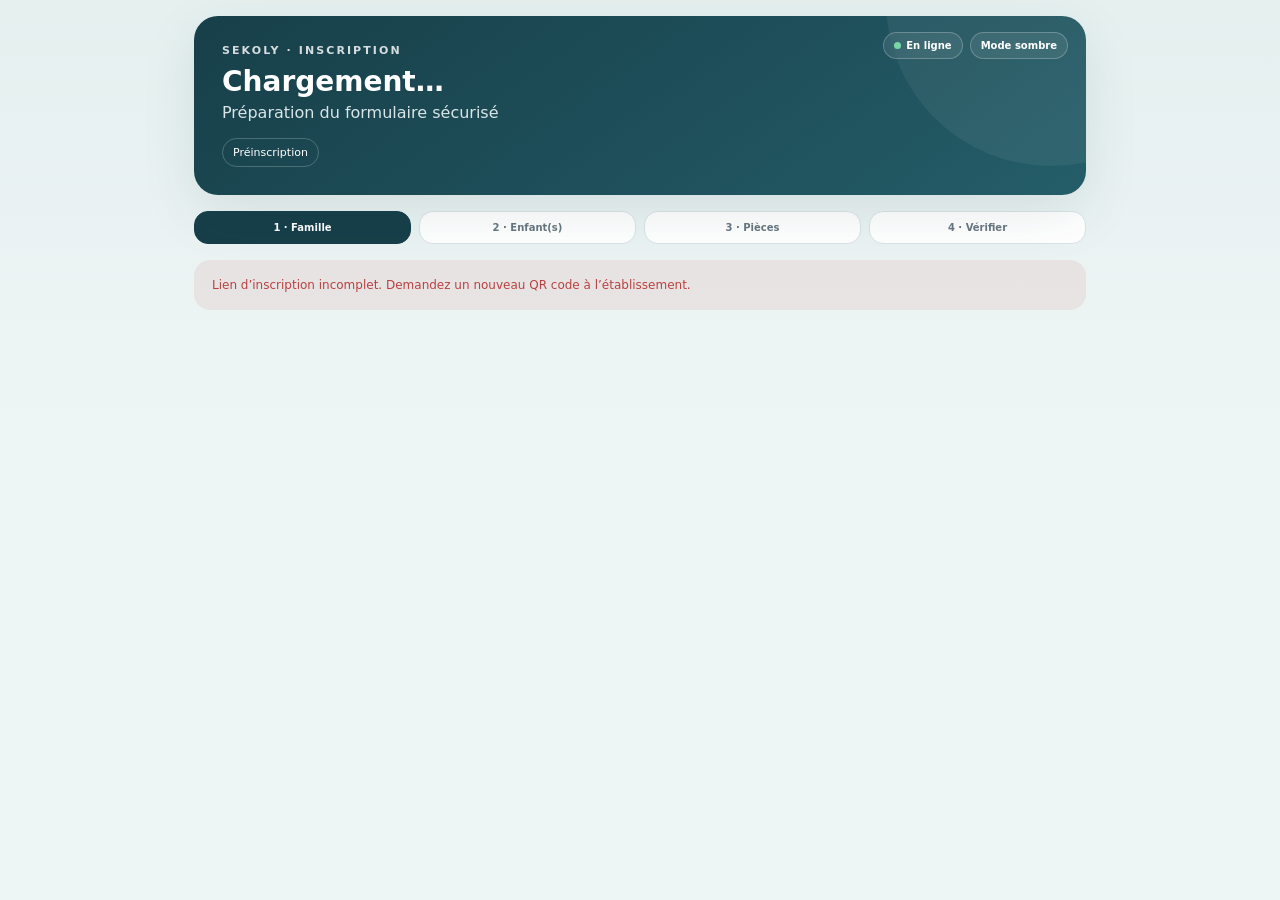
<file: sekoly/enrollment/index.html>
<!doctype html>
<html lang="fr">
<head>
  <meta charset="utf-8" />
  <meta name="viewport" content="width=device-width,initial-scale=1,viewport-fit=cover" />
  <meta name="referrer" content="no-referrer" />
  <meta name="theme-color" content="#173f49" />
  <meta name="sekoly-build" content="2026-10-04-secure-submission-v2" />
  <title>Préinscription Sekoly</title>
  <style>
    :root{color-scheme:light;--bg:#eef5f5;--card:#fff;--card2:#f8fbfb;--ink:#17242b;--muted:#687780;--line:#d8e4e7;--brand:#173f49;--brand2:#245d68;--accent:#2f7a54;--accentSoft:#eaf6ef;--danger:#b94141;--warning:#9a651f;--shadow:0 18px 55px rgba(21,56,66,.10)}
    html[data-theme="dark"]{color-scheme:dark;--bg:#0c1519;--card:#132027;--card2:#17262d;--ink:#eef5f6;--muted:#9db0b8;--line:#2a3d45;--brand:#194b57;--brand2:#276a77;--accent:#70c096;--accentSoft:#18372a;--danger:#ef8d8d;--warning:#e7b76f;--shadow:0 18px 55px rgba(0,0,0,.28)}
    *{box-sizing:border-box}html{scroll-behavior:smooth}body{margin:0;min-height:100vh;background:linear-gradient(180deg,#e5f0ef 0,var(--bg) 430px);color:var(--ink);font-family:Inter,ui-sans-serif,system-ui,-apple-system,"Segoe UI",sans-serif;transition:.2s}html[data-theme="dark"] body{background:linear-gradient(180deg,#091519 0,var(--bg) 430px)}
    button,input,select,textarea{font:inherit}.shell{max-width:920px;margin:0 auto;padding:16px 14px 70px}.hero{position:relative;overflow:hidden;padding:28px;border-radius:24px;background:linear-gradient(145deg,var(--brand),var(--brand2));color:white;box-shadow:var(--shadow)}.hero:after{content:"";position:absolute;width:330px;height:330px;border-radius:50%;background:rgba(255,255,255,.06);right:-130px;top:-180px}.hero-tools{position:absolute;z-index:2;right:18px;top:16px;display:flex;gap:7px}.tool{border:1px solid rgba(255,255,255,.24);background:rgba(255,255,255,.08);color:white;border-radius:999px;padding:7px 10px;font-size:10px;font-weight:800;backdrop-filter:blur(8px)}button.tool{cursor:pointer}.dot{display:inline-block;width:7px;height:7px;border-radius:50%;background:#7ad7a5;margin-right:5px}.dot.offline{background:#efb06a}.brand{font-size:11px;font-weight:900;letter-spacing:.19em;opacity:.82}.hero h1{position:relative;margin:10px 0 5px;font-size:28px;line-height:1.1}.hero p{position:relative;margin:0;color:#d9e6e8}.campaign{position:relative;display:inline-flex;margin-top:16px;border:1px solid rgba(255,255,255,.22);border-radius:999px;padding:7px 10px;font-size:11px}
    .notice{margin-top:14px;padding:13px 15px;border-left:4px solid var(--accent);border-radius:12px;background:var(--accentSoft);font-size:12px;line-height:1.55}.progress{display:grid;grid-template-columns:repeat(4,1fr);gap:8px;margin:16px 0}.step-chip{border:1px solid var(--line);background:var(--card);border-radius:14px;padding:10px 9px;color:var(--muted);font-size:10px;font-weight:850;text-align:center}.step-chip.active{background:var(--brand);border-color:var(--brand);color:white}.step-chip.done{border-color:rgba(47,122,84,.4);color:var(--accent)}
    .card{margin-top:14px;padding:20px;border:1px solid var(--line);border-radius:20px;background:var(--card);box-shadow:0 8px 26px rgba(20,49,58,.045)}.card h2{margin:0 0 5px;font-size:16px}.sub{margin:0 0 16px;color:var(--muted);font-size:11px;line-height:1.55}.grid{display:grid;grid-template-columns:repeat(2,minmax(0,1fr));gap:12px}.span2{grid-column:span 2}.field label{display:block;margin-bottom:5px;color:var(--muted);font-size:10px;font-weight:850;text-transform:uppercase;letter-spacing:.045em}.field input,.field select,.field textarea{width:100%;min-height:46px;border:1px solid var(--line);border-radius:12px;background:var(--card2);color:var(--ink);padding:10px 12px;outline:none;transition:.15s}.field textarea{min-height:84px;resize:vertical}.field input:focus,.field select:focus,.field textarea:focus{border-color:var(--accent);box-shadow:0 0 0 3px rgba(47,122,84,.10)}.divider{height:1px;background:var(--line);margin:17px 0}.section-title{font-size:11px;font-weight:900;text-transform:uppercase;letter-spacing:.06em;color:var(--muted);margin-bottom:10px}
    .child{margin-top:12px;padding:16px;border:1px solid var(--line);border-radius:16px;background:var(--card2)}.child-head{display:flex;align-items:center;justify-content:space-between;gap:10px;margin-bottom:13px}.child-head strong{font-size:13px}.doc-box{padding:13px;border:1px dashed var(--line);border-radius:14px;background:var(--card2)}.doc-box label{display:block;font-size:10px;font-weight:850;color:var(--muted);margin-bottom:6px}.doc-box input{width:100%;font-size:11px}.docs-grid{display:grid;grid-template-columns:repeat(2,minmax(0,1fr));gap:10px}
    .actions{display:flex;align-items:center;justify-content:space-between;gap:10px;margin-top:16px}.btn{min-height:44px;border:0;border-radius:12px;padding:10px 15px;font-weight:850;cursor:pointer}.btn:disabled{opacity:.55;cursor:not-allowed}.primary{background:var(--brand);color:white}.secondary{background:var(--card2);color:var(--ink);border:1px solid var(--line)}.success{background:var(--accent);color:white}.danger{background:rgba(185,65,65,.1);color:var(--danger)}.add{background:var(--accentSoft);color:var(--accent)}.fine{color:var(--muted);font-size:10px;line-height:1.55}.review{display:grid;gap:8px}.review-row{display:flex;justify-content:space-between;gap:18px;padding:11px 12px;border:1px solid var(--line);border-radius:12px;background:var(--card2);font-size:11px}.review-row span{color:var(--muted)}.consent{display:flex;gap:9px;align-items:flex-start;margin-top:15px;font-size:11px;color:var(--muted)}.consent input{margin-top:2px}.saving{min-height:16px;margin-top:8px;color:var(--muted);font-size:10px}.hidden{display:none!important}.loading{padding:42px;text-align:center;color:var(--muted)}.error-card{margin-top:16px;padding:18px;border-radius:16px;background:rgba(185,65,65,.09);color:var(--danger);font-size:12px}.success-card{text-align:center;padding:30px}.checkmark{width:54px;height:54px;margin:0 auto 12px;border-radius:50%;display:grid;place-items:center;background:var(--accent);color:white;font-size:27px;font-weight:900}.reference{font-family:ui-monospace,SFMono-Regular,Menlo,monospace;font-size:22px;font-weight:900;margin:12px 0}.portal-link{display:inline-flex;margin-top:12px;text-decoration:none}
    .custom-fields-title{grid-column:1/-1;margin:6px 0 0;padding-top:12px;border-top:1px solid var(--line);font-size:10px;font-weight:900;text-transform:uppercase;letter-spacing:.06em;color:var(--muted)}.field-note{display:block;margin-top:4px;color:var(--muted);font-size:9px;line-height:1.4}
    .form-sections{display:grid;gap:14px;margin-top:12px}.form-section{min-width:0;margin:0;padding:14px;border:1px solid var(--line);border-radius:16px;background:var(--card2)}.form-section legend{padding:0 7px;font-size:12px;font-weight:900;color:var(--ink)}.form-section-desc{margin:-2px 0 11px;color:var(--muted);font-size:10px;line-height:1.5}
    .portal-wrap{display:grid;gap:14px}.portal-card{padding:18px;border:1px solid var(--line);border-radius:18px;background:var(--card);box-shadow:0 8px 26px rgba(20,49,58,.045)}.portal-head{display:flex;justify-content:space-between;align-items:flex-start;gap:14px}.portal-title{margin:0;font-size:15px}.portal-code{font-family:ui-monospace,SFMono-Regular,Menlo,monospace;font-size:11px;color:var(--muted);margin-top:4px}.portal-row{display:flex;justify-content:space-between;align-items:center;gap:12px;padding:11px 0;border-bottom:1px solid var(--line)}.portal-row:last-child{border-bottom:0}.portal-row small{display:block;color:var(--muted);margin-top:3px}.pill{display:inline-flex;padding:5px 8px;border-radius:999px;background:var(--card2);font-size:9px;font-weight:850}.checklist{display:grid;gap:7px;margin-top:10px}.check-item{display:flex;align-items:center;gap:8px;flex-wrap:wrap;padding:8px 9px;border:1px solid var(--line);border-radius:10px;background:var(--card2);font-size:10px}.check-item>span{flex:1;min-width:150px}.state-good{color:var(--accent)}.state-warn{color:var(--warning)}.mini-upload{display:inline-flex;align-items:center;padding:6px 8px;border-radius:8px;background:var(--accentSoft);color:var(--accent);font-size:9px;font-weight:850;cursor:pointer}.mini-upload input{display:none}.portal-actions{display:flex;flex-wrap:wrap;gap:8px;margin-top:12px}
    @media(max-width:700px){.shell{padding:8px 10px 60px}.hero{padding:58px 20px 22px;border-radius:20px}.hero-tools{right:12px;top:12px}.hero h1{font-size:22px}.progress{gap:5px}.step-chip{padding:8px 4px;font-size:8px}.card{padding:16px}.grid,.docs-grid{grid-template-columns:1fr}.span2{grid-column:auto}.actions{position:sticky;bottom:8px;z-index:5;padding:8px;border:1px solid var(--line);border-radius:14px;background:color-mix(in srgb,var(--card) 94%,transparent);backdrop-filter:blur(8px)}.actions .btn{flex:1}.review-row{align-items:flex-start}}
  </style>
</head>
<body>
  <main class="shell">
    <section class="hero">
      <div class="hero-tools">
        <span class="tool"><span id="netDot" class="dot"></span><span id="netLabel">En ligne</span></span>
        <button id="themeToggle" class="tool" type="button">Mode sombre</button>
      </div>
      <div class="brand">SEKOLY · INSCRIPTION</div>
      <h1 id="schoolName">Chargement…</h1>
      <p id="schoolMeta">Préparation du formulaire sécurisé</p>
      <div id="campaignName" class="campaign">Préinscription</div>
    </section>

    <div id="notice" class="notice hidden"></div>

    <div id="progress" class="progress">
      <div class="step-chip active">1 · Famille</div>
      <div class="step-chip">2 · Enfant(s)</div>
      <div class="step-chip">3 · Pièces</div>
      <div class="step-chip">4 · Vérifier</div>
    </div>

    <div id="loading" class="card loading">Chargement du formulaire…</div>
    <div id="fatal" class="error-card hidden"></div>

    <form id="form" class="hidden" novalidate>
      <section class="card step" data-step="0">
        <h2>Responsable familial</h2>
        <p class="sub">Renseignez le parent ou responsable qui sera contacté en priorité par l’établissement.</p>
        <div class="grid">
          <div class="field"><label>Nom *</label><input name="guardianLastName" autocomplete="family-name" required maxlength="120"></div>
          <div class="field"><label>Prénoms</label><input name="guardianFirstName" autocomplete="given-name" maxlength="120"></div>
          <div class="field"><label>Lien avec l’enfant *</label><select name="relationship"><option value="FATHER">Père</option><option value="MOTHER">Mère</option><option value="GUARDIAN">Tuteur / responsable légal</option><option value="OTHER">Autre</option></select></div>
          <div class="field"><label>Téléphone principal *</label><input name="phonePrimary" autocomplete="tel" inputmode="tel" required maxlength="40"></div>
          <div class="field"><label>Deuxième téléphone</label><input name="phoneSecondary" inputmode="tel" maxlength="40"></div>
          <div class="field"><label>Email</label><input name="email" type="email" autocomplete="email" maxlength="160"></div>
          <div class="field"><label>N° CIN</label><input name="cinNumber" maxlength="80"></div>
          <div class="field"><label>Date de délivrance CIN</label><input name="cinIssuedAt" type="date"></div>
          <div class="field"><label>Lieu de délivrance CIN</label><input name="cinIssuePlace" maxlength="160"></div>
          <div class="field"><label>Profession</label><input name="occupation" maxlength="160"></div>
          <div class="field span2"><label>Adresse</label><input name="address" autocomplete="street-address" maxlength="250"></div>
          <div class="field"><label>Ville / Commune</label><input name="city" maxlength="120"></div>
          <div class="field"><label>Contact préféré</label><select name="preferredContact"><option value="PHONE">Appel</option><option value="WHATSAPP">WhatsApp</option><option value="SMS">SMS</option><option value="EMAIL">Email</option></select></div>
        </div>

        <div class="divider"></div>
        <div class="section-title">Deuxième responsable (facultatif)</div>
        <div class="grid">
          <div class="field"><label>Lien</label><select name="secondaryRelationship"><option value="OTHER">Autre responsable</option><option value="FATHER">Père</option><option value="MOTHER">Mère</option><option value="GUARDIAN">Tuteur</option></select></div>
          <div class="field"><label>Nom</label><input name="secondaryLastName" maxlength="120"></div>
          <div class="field"><label>Prénoms</label><input name="secondaryFirstName" maxlength="120"></div>
          <div class="field"><label>Téléphone</label><input name="secondaryPhonePrimary" inputmode="tel" maxlength="40"></div>
          <div class="field"><label>Email</label><input name="secondaryEmail" type="email" maxlength="160"></div>
          <div class="field"><label>N° CIN</label><input name="secondaryCinNumber" maxlength="80"></div>
          <div class="field"><label>Date CIN</label><input name="secondaryCinIssuedAt" type="date"></div>
          <div class="field"><label>Lieu CIN</label><input name="secondaryCinIssuePlace" maxlength="160"></div>
          <div class="field span2"><label>Profession</label><input name="secondaryOccupation" maxlength="160"></div>
        </div>
        <div id="customFamilyFields" class="grid" style="margin-top:12px"></div>
        <div id="familySections" class="form-sections"></div>
        <div class="actions"><span></span><button type="button" class="btn primary" data-next>Continuer</button></div>
      </section>

      <section class="card step hidden" data-step="1">
        <div style="display:flex;align-items:flex-start;justify-content:space-between;gap:12px">
          <div><h2>Enfant(s)</h2><p class="sub">Vous pouvez envoyer plusieurs dossiers dans la même demande familiale.</p></div>
          <button id="addChild" type="button" class="btn add">+ Ajouter</button>
        </div>
        <div id="children"></div>
        <div class="actions"><button type="button" class="btn secondary" data-prev>Retour</button><button type="button" class="btn primary" data-next>Continuer</button></div>
      </section>

      <section class="card step hidden" data-step="2">
        <h2>Pièces justificatives</h2>
        <p class="sub">Vous pouvez les joindre maintenant ou les remettre plus tard à l’établissement. PDF, JPG, PNG ou WEBP, 10 Mo maximum.</p>
        <div class="section-title">Documents de la famille</div>
        <div id="familyDocs" class="docs-grid"></div>
        <div class="divider"></div>
        <div class="section-title">Documents par enfant</div>
        <div id="childDocs"></div>
        <div class="actions"><button type="button" class="btn secondary" data-prev>Retour</button><button type="button" class="btn primary" data-next>Continuer</button></div>
      </section>

      <section class="card step hidden" data-step="3">
        <h2>Vérification</h2>
        <p class="sub">Contrôlez les informations avant l’envoi. La demande ne devient une inscription définitive qu’après validation par l’école.</p>
        <div id="review" class="review"></div>
        <label class="consent"><input id="consent" type="checkbox"><span>Je confirme que les informations fournies sont exactes et j’autorise l’établissement à me contacter au sujet de cette demande.</span></label>
        <div id="saving" class="saving"></div>
        <div class="actions"><button type="button" class="btn secondary" data-prev>Retour</button><button id="submitBtn" type="submit" class="btn success">Envoyer la demande</button></div>
      </section>
    </form>

    <section id="portalApp" class="portal-wrap hidden">
      <article class="portal-card">
        <div class="portal-head">
          <div>
            <h2 class="portal-title" id="portalFamilyName">Portail famille</h2>
            <div class="portal-code" id="portalFamilyCode"></div>
          </div>
          <span class="pill">Accès sécurisé</span>
        </div>
        <p class="sub" id="portalSchoolName"></p>
        <div class="portal-actions">
          <button id="portalNewRequest" type="button" class="btn primary hidden">Inscrire ou réinscrire un enfant</button>
          <button id="portalRefresh" type="button" class="btn secondary">Actualiser</button>
        </div>
      </article>
      <article class="portal-card">
        <h2 class="portal-title">Mes enfants</h2>
        <div id="portalStudents" style="margin-top:8px"></div>
      </article>
      <article class="portal-card">
        <h2 class="portal-title">Mes demandes</h2>
        <p class="sub">Suivez l’avancement et ajoutez les pièces encore manquantes.</p>
        <div id="portalApplications"></div>
      </article>
    </section>

    <section id="success" class="card success-card hidden">
      <div class="checkmark">✓</div>
      <h2>Demande transmise</h2>
      <p class="sub">L’établissement vérifiera le dossier puis contactera la famille avant toute inscription définitive.</p>
      <div class="reference" id="reference"></div>
      <div id="uploadStatus" class="fine"></div>
      <a id="portalLink" class="btn primary portal-link" href="#" target="_blank" rel="noopener">Ouvrir mon portail famille</a>
    </section>
  </main>

<script>
(function(){
  const qs=new URLSearchParams(location.search);
  const CODE=qs.get('code')||'';
  const FAMILY=qs.get('family')||'';
  const PORTAL=qs.get('portal')||'';
  const ENDPOINT='https://cmpbrouwcfoauwyeiyfj.supabase.co/functions/v1/sekoly-public-enrollment';
  const DRAFT_KEY='sekoly-enrollment-draft:'+CODE;
  const form=document.getElementById('form');
  const children=document.getElementById('children');
  let bootstrap=null;
  let childCounter=0;
  let currentStep=0;

  const q=(s,r=document)=>r.querySelector(s);
  const qa=(s,r=document)=>Array.from(r.querySelectorAll(s));
  const esc=(v)=>String(v??'').replace(/[&<>"']/g,c=>({'&':'&amp;','<':'&lt;','>':'&gt;','"':'&quot;',"'":'&#039;'}[c]));

  const defaultSections=[
    {id:'family_primary',scope:'FAMILY',title:'Responsable principal',description:'Identité et coordonnées du parent ou responsable à contacter en priorité.',order:10,visible:true},
    {id:'family_secondary',scope:'FAMILY',title:'Deuxième responsable',description:'Informations facultatives sur un autre parent ou responsable légal.',order:20,visible:true},
    {id:'child_identity',scope:'CHILD',title:'Identité de l’élève',description:'Informations essentielles permettant d’identifier l’enfant et le type de demande.',order:10,visible:true},
    {id:'child_schooling',scope:'CHILD',title:'Scolarité',description:'Classe souhaitée et établissement fréquenté auparavant.',order:20,visible:true},
    {id:'child_civil',scope:'CHILD',title:'État civil et adresse',description:'Acte de naissance, adresse et localisation de l’enfant.',order:30,visible:true},
    {id:'child_health',scope:'CHILD',title:'Santé et informations utiles',description:'Informations utiles à l’accueil et au suivi de l’élève.',order:40,visible:true}
  ];
  const schoolingKeys=new Set(['desiredClassId','previousSchool']);
  const civilKeys=new Set(['birthCertificateNumber','birthCertificateDate','birthCertificatePlace','address','neighborhood','city']);
  const healthKeys=new Set(['bloodType','medicalNotes']);
  function legacySectionId(field){
    if(field.scope==='FAMILY')return field.group==='SECONDARY'?'family_secondary':'family_primary';
    if(schoolingKeys.has(field.key))return 'child_schooling';
    if(civilKeys.has(field.key))return 'child_civil';
    if(healthKeys.has(field.key))return 'child_health';
    return 'child_identity';
  }
  function schemaSections(scope){
    const sections=bootstrap?.campaign?.form_schema?.sections;
    const source=Array.isArray(sections)&&sections.length?sections:defaultSections;
    return source.filter(s=>s&&s.scope===scope&&s.visible!==false).sort((a,b)=>(Number(a.order)||100)-(Number(b.order)||100));
  }
  function schemaFields(scope){
    const fields=bootstrap?.campaign?.form_schema?.fields;
    const visibleSections=new Set(schemaSections(scope).map(s=>s.id));
    return Array.isArray(fields)
      ? fields.filter(f=>f&&f.scope===scope&&f.visible!==false&&visibleSections.has(f.sectionId||legacySectionId(f))).sort((a,b)=>(Number(a.order)||100)-(Number(b.order)||100))
      : [];
  }
  function schemaDocuments(scope){
    const docs=bootstrap?.campaign?.form_schema?.documents;
    return Array.isArray(docs)
      ? docs.filter(d=>d&&d.scope===scope&&d.visible!==false).sort((a,b)=>(Number(a.order)||100)-(Number(b.order)||100))
      : [];
  }
  function fieldInputHtml(field,scope){
    const customAttr=scope==='FAMILY'?'data-custom-family-key':'data-custom-child-key';
    const name=scope==='FAMILY'?' name="customFamily__'+esc(field.key)+'"':'';
    const req=field.required?' required':'';
    const placeholder=field.placeholder?' placeholder="'+esc(field.placeholder)+'"':'';
    const id='custom-'+scope.toLowerCase()+'-'+String(field.key).replace(/[^a-zA-Z0-9_-]/g,'-');
    const helpId=field.helpText?id+'-help':'';
    const described=helpId?' aria-describedby="'+esc(helpId)+'"':'';
    const common=' id="'+esc(id)+'" '+customAttr+'="'+esc(field.key)+'"'+name+req+placeholder+described;
    if(field.type==='TEXTAREA')return '<textarea '+common+' maxlength="4000"></textarea>';
    if(field.type==='DATE')return '<input type="date" '+common+'>';
    if(field.type==='EMAIL')return '<input type="email" '+common+' maxlength="500">';
    if(field.type==='PHONE')return '<input type="tel" inputmode="tel" '+common+' maxlength="500">';
    if(field.type==='NUMBER')return '<input type="number" '+common+'>';
    if(field.type==='YES_NO')return '<select '+common+'><option value=""></option><option value="true">Oui</option><option value="false">Non</option></select>';
    if(field.type==='SELECT'){
      const opts=(Array.isArray(field.options)?field.options:[]).map(v=>'<option value="'+esc(v)+'">'+esc(v)+'</option>').join('');
      return '<select '+common+'><option value=""></option>'+opts+'</select>';
    }
    return '<input type="text" '+common+' maxlength="500">';
  }
  function customFieldsHtml(scope){
    const custom=schemaFields(scope).filter(f=>f.custom);
    return custom.map(field=>{
      const id='custom-'+scope.toLowerCase()+'-'+String(field.key).replace(/[^a-zA-Z0-9_-]/g,'-');
      const status=field.required?' (obligatoire)':' (facultatif)';
      const helpId=id+'-help';
      return '<div class="field"><label for="'+esc(id)+'">'+esc(field.label)+status+'</label>'+fieldInputHtml(field,scope)+(field.helpText?'<small id="'+esc(helpId)+'" class="field-note">'+esc(field.helpText)+'</small>':'')+'</div>';
    }).join('');
  }
  function customAnswerValue(el){
    if(!el)return '';
    if(el.tagName==='SELECT'&&el.dataset&&el.dataset.customFamilyKey&&el.options)return el.value;
    if(el.type==='number')return el.value===''?'':Number(el.value);
    if(el.type==='checkbox')return Boolean(el.checked);
    if(el.value==='true')return true;
    if(el.value==='false')return false;
    return String(el.value||'').trim();
  }
  function readCustomAnswers(scope,root=document){
    const attr=scope==='FAMILY'?'data-custom-family-key':'data-custom-child-key';
    const out={};
    qa('['+attr+']',root).forEach(el=>{
      const key=el.getAttribute(attr);
      if(!key)return;
      const value=customAnswerValue(el);
      if(value!==''&&value!=null)out[key]=value;
    });
    return out;
  }
  function applyFixedField(field,el){
    if(!el)return;
    const box=el.closest('.field');
    if(box)box.classList.toggle('hidden',field.visible===false);
    const required=field.visible!==false&&Boolean(field.required);
    el.required=required;
    el.setAttribute('aria-required',required?'true':'false');
    const safeKey=String(field.key||el.name||'field').replace(/[^a-zA-Z0-9_-]/g,'-');
    const id=el.id||'field-'+String(field.scope||'form').toLowerCase()+'-'+safeKey;
    el.id=id;
    const label=box&&q('label',box);
    if(label){
      label.htmlFor=id;
      if(field.label)label.textContent=field.label+(required?' (obligatoire)':' (facultatif)');
    }
    if(box){
      const existing=q('.field-note[data-schema-help="true"]',box);
      if(field.helpText&&field.visible!==false){
        const helpId=id+'-help';
        const note=existing||document.createElement('small');
        note.className='field-note';
        note.dataset.schemaHelp='true';
        note.id=helpId;
        note.textContent=field.helpText;
        if(!existing)box.appendChild(note);
        el.setAttribute('aria-describedby',helpId);
      }else{
        existing?.remove();
        if(el.getAttribute('aria-describedby')===id+'-help')el.removeAttribute('aria-describedby');
      }
    }
  }
  function renderScopeSections(scope,root){
    const host=scope==='FAMILY'?q('#familySections'):q('[data-child-sections]',root);
    if(!host)return;
    host.innerHTML='';
    const fields=schemaFields(scope);
    schemaSections(scope).forEach(section=>{
      const sectionFields=fields.filter(field=>(field.sectionId||legacySectionId(field))===section.id);
      const nodes=[];
      sectionFields.forEach(field=>{
        const el=field.custom
          ? q('['+(scope==='FAMILY'?'data-custom-family-key':'data-custom-child-key')+'="'+field.key+'"]',root)
          : scope==='FAMILY'?form.elements[field.key]:q('[data-field="'+field.key+'"]',root);
        const box=el?.closest('.field');
        if(box)nodes.push(box);
      });
      if(!nodes.length)return;
      const fieldset=document.createElement('fieldset');
      fieldset.className='form-section';
      const legend=document.createElement('legend');
      legend.textContent=section.title||'Informations';
      fieldset.appendChild(legend);
      if(section.description){
        const desc=document.createElement('div');
        desc.className='form-section-desc';
        desc.textContent=section.description;
        fieldset.appendChild(desc);
      }
      const grid=document.createElement('div');
      grid.className='grid';
      nodes.forEach(node=>grid.appendChild(node));
      fieldset.appendChild(grid);
      host.appendChild(fieldset);
    });
  }

  function applyFamilySchema(){
    const activeSections=new Set(schemaSections('FAMILY').map(section=>section.id));
    const fixed=(bootstrap?.campaign?.form_schema?.fields||[]).filter(f=>f&&f.scope==='FAMILY'&&!f.custom);
    fixed.forEach(field=>applyFixedField({...field,visible:field.visible!==false&&activeSections.has(field.sectionId||legacySectionId(field))},form.elements[field.key]));
    q('#customFamilyFields').innerHTML=customFieldsHtml('FAMILY');
    const familyStep=q('[data-step="0"]');
    q('.divider',familyStep)?.classList.add('hidden');
    q('.section-title',familyStep)?.classList.add('hidden');
    renderScopeSections('FAMILY',form);
    applyFamilyDocumentSchema();
  }
  function applyChildSchema(block){
    const activeSections=new Set(schemaSections('CHILD').map(section=>section.id));
    const fixed=(bootstrap?.campaign?.form_schema?.fields||[]).filter(f=>f&&f.scope==='CHILD'&&!f.custom);
    fixed.forEach(field=>applyFixedField({...field,visible:field.visible!==false&&activeSections.has(field.sectionId||legacySectionId(field))},q('[data-field="'+field.key+'"]',block)));
    const custom=q('[data-custom-child-fields]',block);
    if(custom)custom.innerHTML=customFieldsHtml('CHILD');
    renderScopeSections('CHILD',block);
    const type=q('[data-field="type"]',block);
    if(type){
      type.addEventListener('change',()=>refreshChildConditional(block));
      refreshChildConditional(block);
    }
  }
  function refreshChildConditional(block){
    const type=q('[data-field="type"]',block)?.value||'NEW';
    const matricule=q('[data-field="existingMatricule"]',block);
    if(!matricule)return;
    const field=(bootstrap?.campaign?.form_schema?.fields||[]).find(f=>f.scope==='CHILD'&&f.key==='existingMatricule');
    const show=field?.visible!==false&&type==='RE_REGISTRATION';
    const box=matricule.closest('.field');
    if(box)box.classList.toggle('hidden',!show);
    matricule.required=show;
  }
  function renderFamilyDocs(){
    q('#familyDocs').innerHTML=schemaDocuments('FAMILY').map(doc=>
      '<div class="doc-box"><label>'+esc(doc.label)+(doc.required?' (obligatoire)':' (facultatif)')+'</label>'+
      '<input type="file" data-family-doc-code="'+esc(doc.code)+'" accept=".pdf,image/jpeg,image/png,image/webp">'+
      (doc.helpText?'<small class="field-note">'+esc(doc.helpText)+'</small>':'')+
      '</div>'
    ).join('');
  }
  function applyFamilyDocumentSchema(){
    renderFamilyDocs();
  }
  function validateSchemaFields(scope,root){
    for(const field of schemaFields(scope)){
      if(scope==='CHILD'&&field.key==='existingMatricule'&&q('[data-field="type"]',root)?.value!=='RE_REGISTRATION')continue;
      const el=field.custom
        ? q('['+(scope==='FAMILY'?'data-custom-family-key':'data-custom-child-key')+'="'+field.key+'"]',root)
        : scope==='FAMILY'?form.elements[field.key]:q('[data-field="'+field.key+'"]',root);
      if(!el)continue;
      const value=customAnswerValue(el);
      if(field.required&&(value===''||value==null)){
        el.focus();
        alert('Veuillez renseigner : '+field.label);
        return false;
      }
      if(value!==''&&value!=null&&el.checkValidity&&!el.checkValidity()){
        el.reportValidity?.();
        return false;
      }
    }
    return true;
  }

  function applyTheme(theme){
    document.documentElement.dataset.theme=theme;
    q('#themeToggle').textContent=theme==='dark'?'Mode clair':'Mode sombre';
    try{localStorage.setItem('sekoly-family-theme',theme)}catch{}
  }
  let pref='light';
  try{pref=localStorage.getItem('sekoly-family-theme')||(matchMedia('(prefers-color-scheme: dark)').matches?'dark':'light')}catch{}
  applyTheme(pref);
  q('#themeToggle').addEventListener('click',()=>applyTheme(document.documentElement.dataset.theme==='dark'?'light':'dark'));

  function network(){
    const online=navigator.onLine;
    q('#netDot').classList.toggle('offline',!online);
    q('#netLabel').textContent=online?'En ligne':'Hors connexion';
  }
  addEventListener('online',network);addEventListener('offline',network);network();

  function classOptions(){
    return '<option value="">À déterminer avec l’école</option>'+(bootstrap?.classes||[]).map(c=>'<option value="'+esc(c.id)+'">'+esc(c.name)+(c.series?' — '+esc(c.series):'')+'</option>').join('');
  }
  function typeOptions(){
    let out='';
    if(bootstrap?.campaign?.allow_new_admission) out+='<option value="NEW">Nouvelle inscription</option>';
    if(bootstrap?.campaign?.allow_re_registration) out+='<option value="RE_REGISTRATION">Réinscription</option>';
    return out;
  }

  function childTemplate(i,data={}){
    return '<div class="child" data-child data-index="'+i+'">'+
      '<div class="child-head"><strong>Enfant '+(qa('[data-child]').length+1)+'</strong><button type="button" class="btn danger" data-remove>Retirer</button></div>'+
      '<div class="grid" data-child-standard-fields>'+
      '<div class="field"><label>Type *</label><select data-field="type">'+typeOptions()+'</select></div>'+
      '<div class="field"><label>Matricule actuel (réinscription)</label><input data-field="existingMatricule" maxlength="80"></div>'+
      '<div class="field"><label>Nom *</label><input data-field="lastName" required maxlength="120"></div>'+
      '<div class="field"><label>Prénoms *</label><input data-field="firstName" required maxlength="160"></div>'+
      '<div class="field"><label>Sexe</label><select data-field="gender"><option value="M">Masculin</option><option value="F">Féminin</option></select></div>'+
      '<div class="field"><label>Date de naissance</label><input data-field="birthDate" type="date"></div>'+
      '<div class="field"><label>Lieu de naissance</label><input data-field="birthPlace" maxlength="180"></div>'+
      '<div class="field"><label>Nationalité</label><input data-field="nationality" value="Malgache" maxlength="80"></div>'+
      '<div class="field"><label>Classe souhaitée</label><select data-field="desiredClassId">'+classOptions()+'</select></div>'+
      '<div class="field"><label>Ancien établissement</label><input data-field="previousSchool" maxlength="180"></div>'+
      '<div class="field"><label>N° acte de naissance</label><input data-field="birthCertificateNumber" maxlength="100"></div>'+
      '<div class="field"><label>Date acte</label><input data-field="birthCertificateDate" type="date"></div>'+
      '<div class="field"><label>Lieu acte</label><input data-field="birthCertificatePlace" maxlength="180"></div>'+
      '<div class="field"><label>Groupe sanguin</label><input data-field="bloodType" maxlength="20"></div>'+
      '<div class="field span2"><label>Adresse de l’enfant si différente</label><input data-field="address" maxlength="250"></div>'+
      '<div class="field"><label>Fokontany / quartier</label><input data-field="neighborhood" maxlength="120"></div>'+
      '<div class="field"><label>Ville / Commune</label><input data-field="city" maxlength="120"></div>'+
      '<div class="field span2"><label>Informations utiles / médicales</label><textarea data-field="medicalNotes" maxlength="1000"></textarea></div>'+
      '</div><div class="grid" data-custom-child-fields style="margin-top:12px"></div><div class="form-sections" data-child-sections></div></div>';
  }

  function addChild(data={}){
    if(qa('[data-child]').length>=10)return;
    const id=childCounter++;
    children.insertAdjacentHTML('beforeend',childTemplate(id,data));
    const block=children.lastElementChild;
    applyChildSchema(block);
    Object.entries(data||{}).forEach(([k,v])=>{const el=q('[data-field="'+k+'"]',block);if(el&&v!=null&&k!=='customAnswers')el.value=v});
    Object.entries(data?.customAnswers||{}).forEach(([k,v])=>{const el=q('[data-custom-child-key="'+k+'"]',block);if(el&&v!=null)el.value=String(v)});
    refreshChildConditional(block);
    renumber();renderChildDocs();saveDraft();
  }
  function renumber(){qa('[data-child]').forEach((b,i)=>q('.child-head strong',b).textContent='Enfant '+(i+1))}
  children.addEventListener('click',e=>{const b=e.target.closest('[data-remove]');if(!b)return;if(qa('[data-child]').length===1)return;b.closest('[data-child]').remove();renumber();renderChildDocs();saveDraft()});
  q('#addChild').addEventListener('click',()=>addChild());

  function readChildren(){
    return qa('[data-child]').map(block=>{
      const get=n=>q('[data-field="'+n+'"]',block)?.value?.trim()||'';
      return {
        type:get('type'),existingMatricule:get('existingMatricule'),lastName:get('lastName'),firstName:get('firstName'),
        gender:get('gender'),birthDate:get('birthDate'),birthPlace:get('birthPlace'),nationality:get('nationality'),
        desiredClassId:get('desiredClassId'),previousSchool:get('previousSchool'),birthCertificateNumber:get('birthCertificateNumber'),
        birthCertificateDate:get('birthCertificateDate'),birthCertificatePlace:get('birthCertificatePlace'),bloodType:get('bloodType'),
        address:get('address'),neighborhood:get('neighborhood'),city:get('city'),medicalNotes:get('medicalNotes'),
        customAnswers:readCustomAnswers('CHILD',block)
      };
    });
  }

  function renderChildDocs(){
    const docs=schemaDocuments('CHILD');
    q('#childDocs').innerHTML=readChildren().map((child,i)=>{
      const boxes=docs.map(doc=>
        '<div class="doc-box"><label>'+esc(doc.label)+(doc.required?' (obligatoire)':' (facultatif)')+'</label>'+
        '<input type="file" data-child-index="'+i+'" data-doc-code="'+esc(doc.code)+'" accept=".pdf,image/jpeg,image/png,image/webp">'+
        (doc.helpText?'<small class="field-note">'+esc(doc.helpText)+'</small>':'')+
        '</div>'
      ).join('');
      return '<div class="child" style="margin-bottom:10px"><strong>'+esc(child.lastName||'Enfant '+(i+1))+' '+esc(child.firstName||'')+'</strong><div class="docs-grid" style="margin-top:10px">'+boxes+'</div></div>';
    }).join('');
  }

  function showStep(n){
    currentStep=Math.max(0,Math.min(3,n));
    qa('.step').forEach((s,i)=>s.classList.toggle('hidden',i!==currentStep));
    qa('.step-chip').forEach((s,i)=>{s.classList.toggle('active',i===currentStep);s.classList.toggle('done',i<currentStep)});
    if(currentStep===2)renderChildDocs();
    if(currentStep===3)renderReview();
    scrollTo({top:Math.max(0,q('#progress').offsetTop-8),behavior:'smooth'});
  }
  function validateStep(){
    if(currentStep===0){
      if(!validateSchemaFields('FAMILY',form))return false;
    }
    if(currentStep===1){
      const blocks=qa('[data-child]');
      if(!blocks.length){alert('Ajoutez au moins un enfant.');return false}
      for(const block of blocks){
        if(!validateSchemaFields('CHILD',block))return false;
        const type=q('[data-field="type"]',block)?.value||'NEW';
        if(type==='RE_REGISTRATION'&&!String(q('[data-field="existingMatricule"]',block)?.value||'').trim()){
          alert('Le matricule est obligatoire pour une réinscription.');
          return false;
        }
      }
    }
    return true;
  }
  qa('[data-next]').forEach(b=>b.addEventListener('click',()=>{if(validateStep())showStep(currentStep+1)}));
  qa('[data-prev]').forEach(b=>b.addEventListener('click',()=>showStep(currentStep-1)));

  function renderReview(){
    const fd=new FormData(form), list=readChildren();
    q('#review').innerHTML=
      '<div class="review-row"><span>Responsable</span><strong>'+esc(String(fd.get('guardianLastName')||'')+' '+String(fd.get('guardianFirstName')||''))+'</strong></div>'+
      '<div class="review-row"><span>Téléphone</span><strong>'+esc(String(fd.get('phonePrimary')||''))+'</strong></div>'+
      '<div class="review-row"><span>Nombre d’enfants</span><strong>'+list.length+'</strong></div>'+
      list.map(c=>'<div class="review-row"><span>'+(c.type==='RE_REGISTRATION'?'Réinscription':'Nouvelle inscription')+'</span><strong>'+esc(c.lastName+' '+c.firstName)+'</strong></div>').join('');
  }

  function draftPayload(){
    const obj={fields:{},children:readChildren()};
    Array.from(form.elements).forEach(el=>{if(el.name&&el.type!=='file'&&el.type!=='checkbox')obj.fields[el.name]=el.value});
    return obj;
  }
  function saveDraft(){try{localStorage.setItem(DRAFT_KEY,JSON.stringify(draftPayload()))}catch{}}
  let timer=0;form.addEventListener('input',()=>{clearTimeout(timer);timer=setTimeout(saveDraft,250)});
  function restoreDraft(){
    try{
      const raw=localStorage.getItem(DRAFT_KEY);if(!raw)return false;
      const d=JSON.parse(raw);
      Object.entries(d.fields||{}).forEach(([k,v])=>{if(form.elements[k])form.elements[k].value=v});
      (d.children||[]).forEach(addChild);
      return true;
    }catch{return false}
  }

  function applyFamilyPrefill(fam){
    if(!fam)return;
    const g=fam.guardian||{};
    const s=fam.secondaryGuardian||{};
    const map={
      guardianLastName:g.lastName,guardianFirstName:g.firstName,relationship:g.relationship,phonePrimary:g.phonePrimary,
      phoneSecondary:g.phoneSecondary,email:g.email,cinNumber:g.cinNumber,cinIssuedAt:g.cinIssuedAt,cinIssuePlace:g.cinIssuePlace,
      occupation:g.occupation,address:g.address,city:g.city,secondaryRelationship:s.relationship,secondaryLastName:s.lastName,
      secondaryFirstName:s.firstName,secondaryPhonePrimary:s.phonePrimary,secondaryEmail:s.email,secondaryCinNumber:s.cinNumber,
      secondaryCinIssuedAt:s.cinIssuedAt,secondaryCinIssuePlace:s.cinIssuePlace,secondaryOccupation:s.occupation
    };
    Object.entries(map).forEach(([k,v])=>{if(form.elements[k]&&v)form.elements[k].value=v});
  }

  async function uploadOne(file,applicationId,documentCode,access){
    const fd=new FormData();
    fd.append('file',file);
    fd.append('applicationId',applicationId||'');
    fd.append('documentCode',documentCode||'');
    const capability=access.familyToken?'family='+encodeURIComponent(access.familyToken):'submission='+encodeURIComponent(access.submissionToken);
    const res=await fetch(ENDPOINT+'?action=upload&'+capability,{method:'POST',body:fd});
    const out=await res.json();if(!res.ok)throw new Error(out.error||'Envoi du document impossible.');return out;
  }
  async function uploadDocuments(result){
    const jobs=[];
    qa('[data-family-doc-code]').forEach(input=>{
      const file=input.files&&input.files[0];if(!file)return;
      const code=input.dataset.familyDocCode||'';
      if(code==='CIN_SECONDARY'&&!String(form.elements.secondaryLastName.value||'').trim())return;
      jobs.push(uploadOne(file,'',code,result));
    });
    qa('[data-doc-code]').forEach(input=>{
      const file=input.files&&input.files[0];if(!file)return;
      const app=result.applications&&result.applications[Number(input.dataset.childIndex)];
      if(app)jobs.push(uploadOne(file,app.id,input.dataset.docCode||'',result));
    });
    const settled=await Promise.allSettled(jobs);
    return {uploaded:settled.filter(x=>x.status==='fulfilled').length,failed:settled.filter(x=>x.status==='rejected').length};
  }

  form.addEventListener('submit',async e=>{
    e.preventDefault();
    if(!q('#consent').checked){alert('Veuillez confirmer l’exactitude des informations.');return}
    if(!navigator.onLine){alert('Vous êtes hors connexion. Le brouillon est conservé sur ce téléphone. Envoyez le dossier dès que la connexion revient.');return}
    const button=q('#submitBtn'), saving=q('#saving'), fd=new FormData(form), list=readChildren();
    button.disabled=true;button.textContent='Envoi en cours…';saving.textContent='Création sécurisée du dossier familial…';
    try{
      const res=await fetch(ENDPOINT+'?code='+encodeURIComponent(CODE),{
        method:'POST',headers:{'Content-Type':'application/json'},
        body:JSON.stringify({
          code:CODE,familyToken:FAMILY,clientRequestId:crypto.randomUUID(),
          customAnswers:readCustomAnswers('FAMILY',form),
          guardian:{
            lastName:String(fd.get('guardianLastName')||''),firstName:String(fd.get('guardianFirstName')||''),relationship:String(fd.get('relationship')||'GUARDIAN'),
            phonePrimary:String(fd.get('phonePrimary')||''),phoneSecondary:String(fd.get('phoneSecondary')||''),email:String(fd.get('email')||''),
            cinNumber:String(fd.get('cinNumber')||''),cinIssuedAt:String(fd.get('cinIssuedAt')||''),cinIssuePlace:String(fd.get('cinIssuePlace')||''),
            occupation:String(fd.get('occupation')||''),address:String(fd.get('address')||''),city:String(fd.get('city')||''),preferredContact:String(fd.get('preferredContact')||'PHONE'),
            secondary:{
              relationship:String(fd.get('secondaryRelationship')||'OTHER'),lastName:String(fd.get('secondaryLastName')||''),firstName:String(fd.get('secondaryFirstName')||''),
              phonePrimary:String(fd.get('secondaryPhonePrimary')||''),email:String(fd.get('secondaryEmail')||''),cinNumber:String(fd.get('secondaryCinNumber')||''),
              cinIssuedAt:String(fd.get('secondaryCinIssuedAt')||''),cinIssuePlace:String(fd.get('secondaryCinIssuePlace')||''),occupation:String(fd.get('secondaryOccupation')||'')
            }
          },children:list
        })
      });
      const result=await res.json();if(!res.ok)throw new Error(result.error||'Envoi impossible.');
      saving.textContent='Dossier créé. Envoi des pièces justificatives…';
      const up=await uploadDocuments(result);
      try{localStorage.removeItem(DRAFT_KEY)}catch{}
      form.classList.add('hidden');q('#progress').classList.add('hidden');q('#reference').textContent=result.referenceCode;
      q('#uploadStatus').textContent=up.uploaded?up.uploaded+' document(s) transmis'+(up.failed?' · '+up.failed+' échec(s)':''):'Contactez l’établissement pour les pièces manquantes.';
      q('#portalLink').classList.toggle('hidden',!result.portalUrl);if(result.portalUrl)q('#portalLink').href=result.portalUrl;q('#success').classList.remove('hidden');scrollTo({top:0,behavior:'smooth'});
    }catch(err){alert(err?.message||'Envoi impossible.');button.disabled=false;button.textContent='Envoyer la demande';saving.textContent=''}
  });

  const portalStatusLabels={
    SUBMITTED:'Demande reçue',TO_CONTACT:'À contacter',CONTACTED:'Famille contactée',
    APPOINTMENT_SCHEDULED:'Rendez-vous prévu',INCOMPLETE:'Dossier incomplet',
    COMPLETE:'Dossier complet',ACCEPTED:'Accepté',PAYMENT_PENDING:'Paiement à effectuer',
    APPROVED:'Inscription confirmée',REJECTED:'Non retenu',WITHDRAWN:'Retiré'
  };
  async function bootPortal(){
    q('#progress').classList.add('hidden');
    form.classList.add('hidden');
    q('#success').classList.add('hidden');
    q('#loading').classList.remove('hidden');
    q('#loading').textContent='Chargement du portail famille…';
    try{
      const res=await fetch(ENDPOINT+'?action=portal-bootstrap&portal='+encodeURIComponent(PORTAL),{headers:{'Accept':'application/json'}});
      const data=await res.json();if(!res.ok)throw new Error(data.error||'Portail indisponible.');
      q('#schoolName').textContent=data.family.displayName||'Votre famille';
      q('#schoolMeta').textContent=data.school.name;
      q('#campaignName').textContent='Portail famille';
      q('#portalFamilyName').textContent=data.family.displayName||'Votre famille';
      q('#portalFamilyCode').textContent='Référence famille · '+(data.family.code||'—');
      q('#portalSchoolName').textContent=data.school.name;
      q('#portalStudents').innerHTML=(data.students||[]).length
        ? data.students.map(s=>'<div class="portal-row"><div><strong>'+esc((s.last_name||'')+' '+(s.first_name||''))+'</strong><small>'+esc(s.matricule||'')+'</small></div><span class="pill">'+esc(s.status||'')+'</span></div>').join('')
        : '<div class="fine">Aucun enfant déjà inscrit n’est encore lié à cette famille.</div>';
      const checklist=data.checklist||[];
      q('#portalApplications').innerHTML=(data.applications||[]).length
        ? data.applications.map(app=>{
            const items=checklist.filter(i=>i.application_id===app.id);
            const checks=items.length?'<div class="checklist">'+items.map(item=>{
              const state=item.status==='VERIFIED'?'Vérifié':item.status==='PROVIDED'?'Reçu':item.status==='NOT_REQUIRED'?'Non requis':'Manquant';
              const good=['VERIFIED','PROVIDED','NOT_REQUIRED'].includes(item.status);
              const upload=item.status==='MISSING'
                ? '<label class="mini-upload">Ajouter<input type="file" data-portal-upload="'+esc(item.scope==='FAMILY'?'':app.id)+'" data-portal-code="'+esc(item.code)+'" accept=".pdf,image/jpeg,image/png,image/webp"></label>'
                :'';
              return '<div class="check-item"><span>'+esc(item.label)+'</span><b class="'+(good?'state-good':'state-warn')+'">'+esc(state)+'</b>'+upload+'</div>';
            }).join('')+'</div>':'';
            return '<div class="child"><div class="portal-row"><div><strong>'+esc((app.child_last_name||'')+' '+(app.child_first_name||''))+'</strong><small>'+(app.application_type==='RE_REGISTRATION'?'Réinscription':'Nouvelle inscription')+'</small></div><span class="pill">'+esc(portalStatusLabels[app.status]||app.status)+'</span></div>'+checks+'</div>';
          }).join('')
        : '<div class="fine">Aucune demande récente.</div>';
      q('#loading').classList.add('hidden');
      q('#portalApp').classList.remove('hidden');
      if(data.campaign?.publicCode){
        const b=q('#portalNewRequest');b.classList.remove('hidden');
        b.onclick=()=>{location.href='./?code='+encodeURIComponent(data.campaign.publicCode)+'&family='+encodeURIComponent(PORTAL)};
      }
      qa('[data-portal-upload]').forEach(input=>input.addEventListener('change',async()=>{
        const file=input.files&&input.files[0];if(!file)return;
        input.disabled=true;
        try{
          await uploadOne(file,input.dataset.portalUpload,input.dataset.portalCode,{familyToken:PORTAL});
          await bootPortal();
        }catch(err){alert(err?.message||'Envoi impossible.');input.disabled=false}
      }));
    }catch(err){
      q('#loading').classList.add('hidden');
      q('#fatal').textContent=err?.message||'Portail famille indisponible.';
      q('#fatal').classList.remove('hidden');
    }
  }
  q('#portalRefresh').addEventListener('click',()=>{if(PORTAL)bootPortal()});

  async function boot(){
    if(!CODE){q('#loading').classList.add('hidden');q('#fatal').textContent='Lien d’inscription incomplet. Demandez un nouveau QR code à l’établissement.';q('#fatal').classList.remove('hidden');return}
    try{
      const url=ENDPOINT+'?action=bootstrap&code='+encodeURIComponent(CODE)+(FAMILY?'&family='+encodeURIComponent(FAMILY):'');
      const res=await fetch(url,{headers:{'Accept':'application/json'}});
      const data=await res.json();if(!res.ok)throw new Error(data.error||'Formulaire indisponible.');
      bootstrap=data;
      q('#schoolName').textContent=data.school.name;q('#schoolMeta').textContent='Préinscription en ligne · '+data.year.label;q('#campaignName').textContent=data.campaign.name;
      if(data.campaign.instructions){q('#notice').textContent=data.campaign.instructions;q('#notice').classList.remove('hidden')}
      applyFamilySchema();
      q('#loading').classList.add('hidden');form.classList.remove('hidden');
      const restored=restoreDraft();if(!restored){applyFamilyPrefill(data.family);addChild()}else if(!qa('[data-child]').length)addChild();
    }catch(err){q('#loading').classList.add('hidden');q('#fatal').textContent=err?.message||'Le formulaire est momentanément indisponible.';q('#fatal').classList.remove('hidden')}
  }
  if(PORTAL && !CODE){bootPortal()}else{boot()}
})();
</script>
</body>
</html>
</file>
